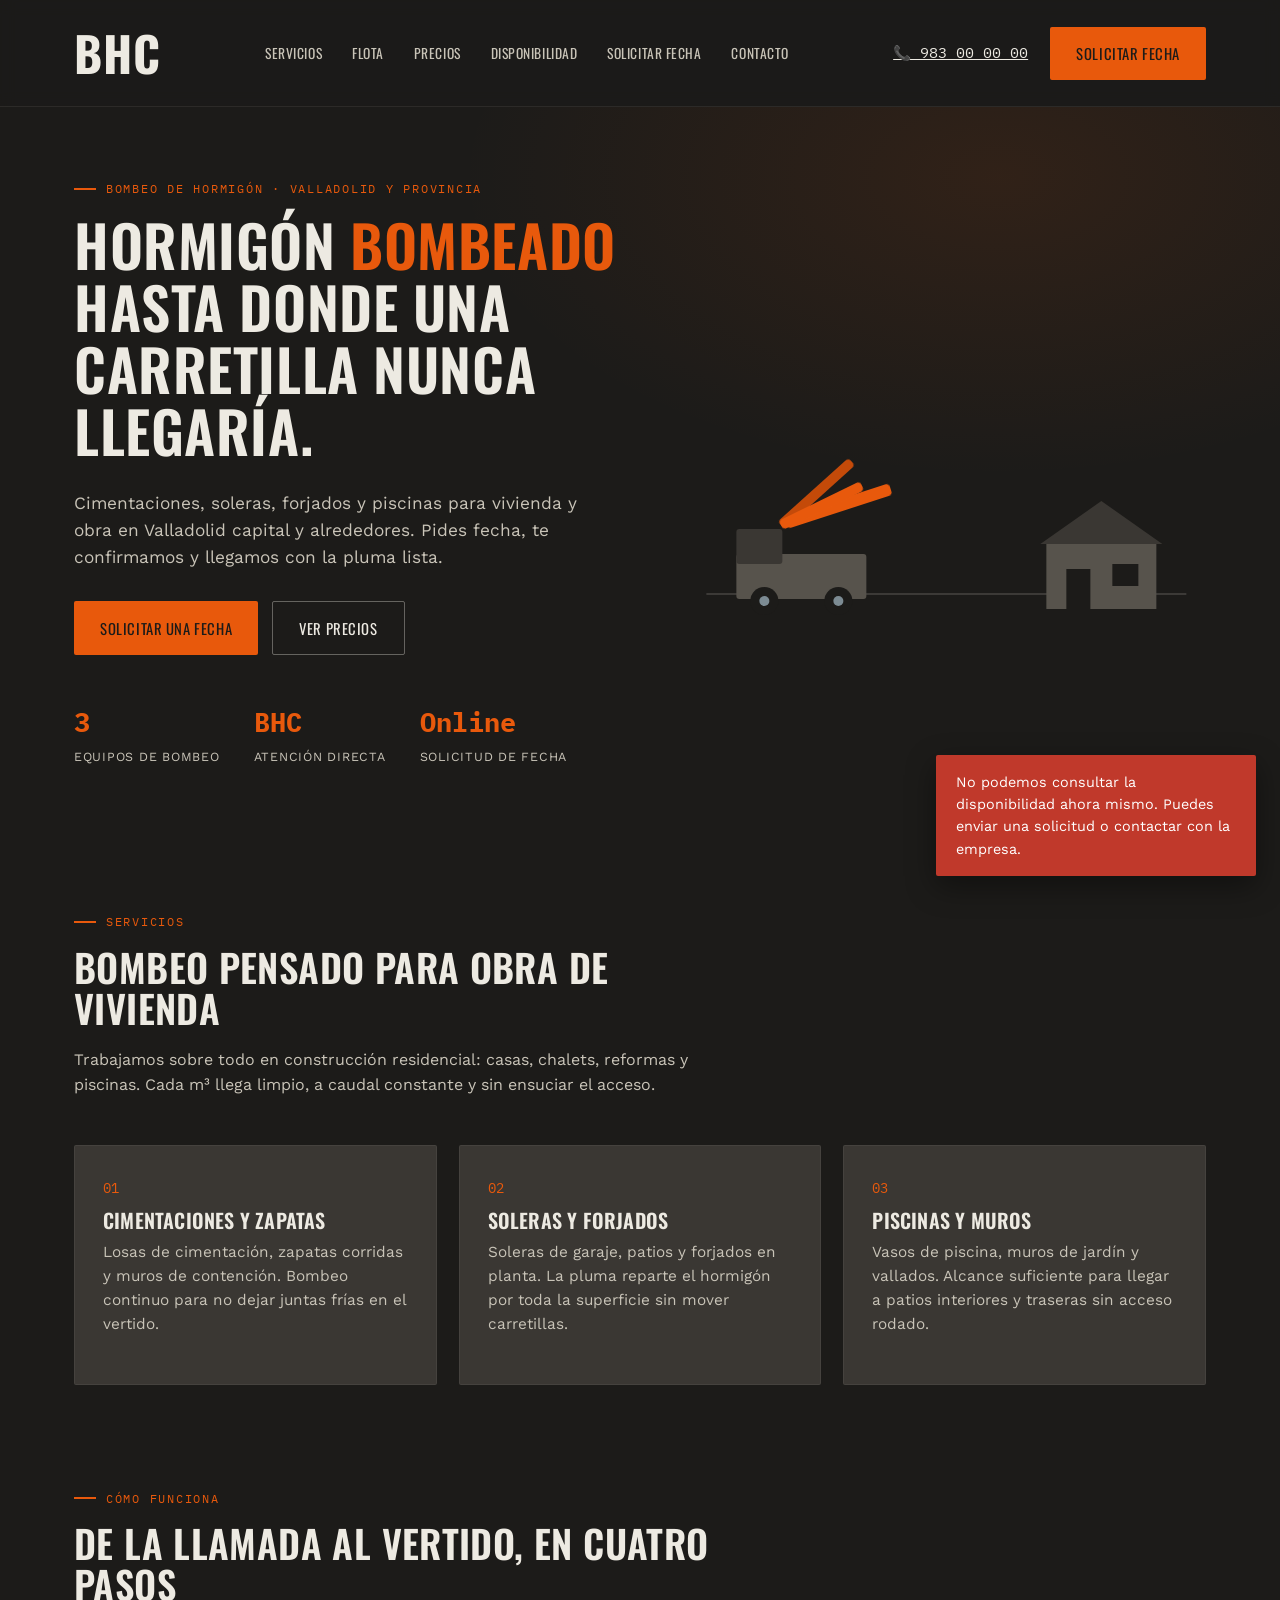
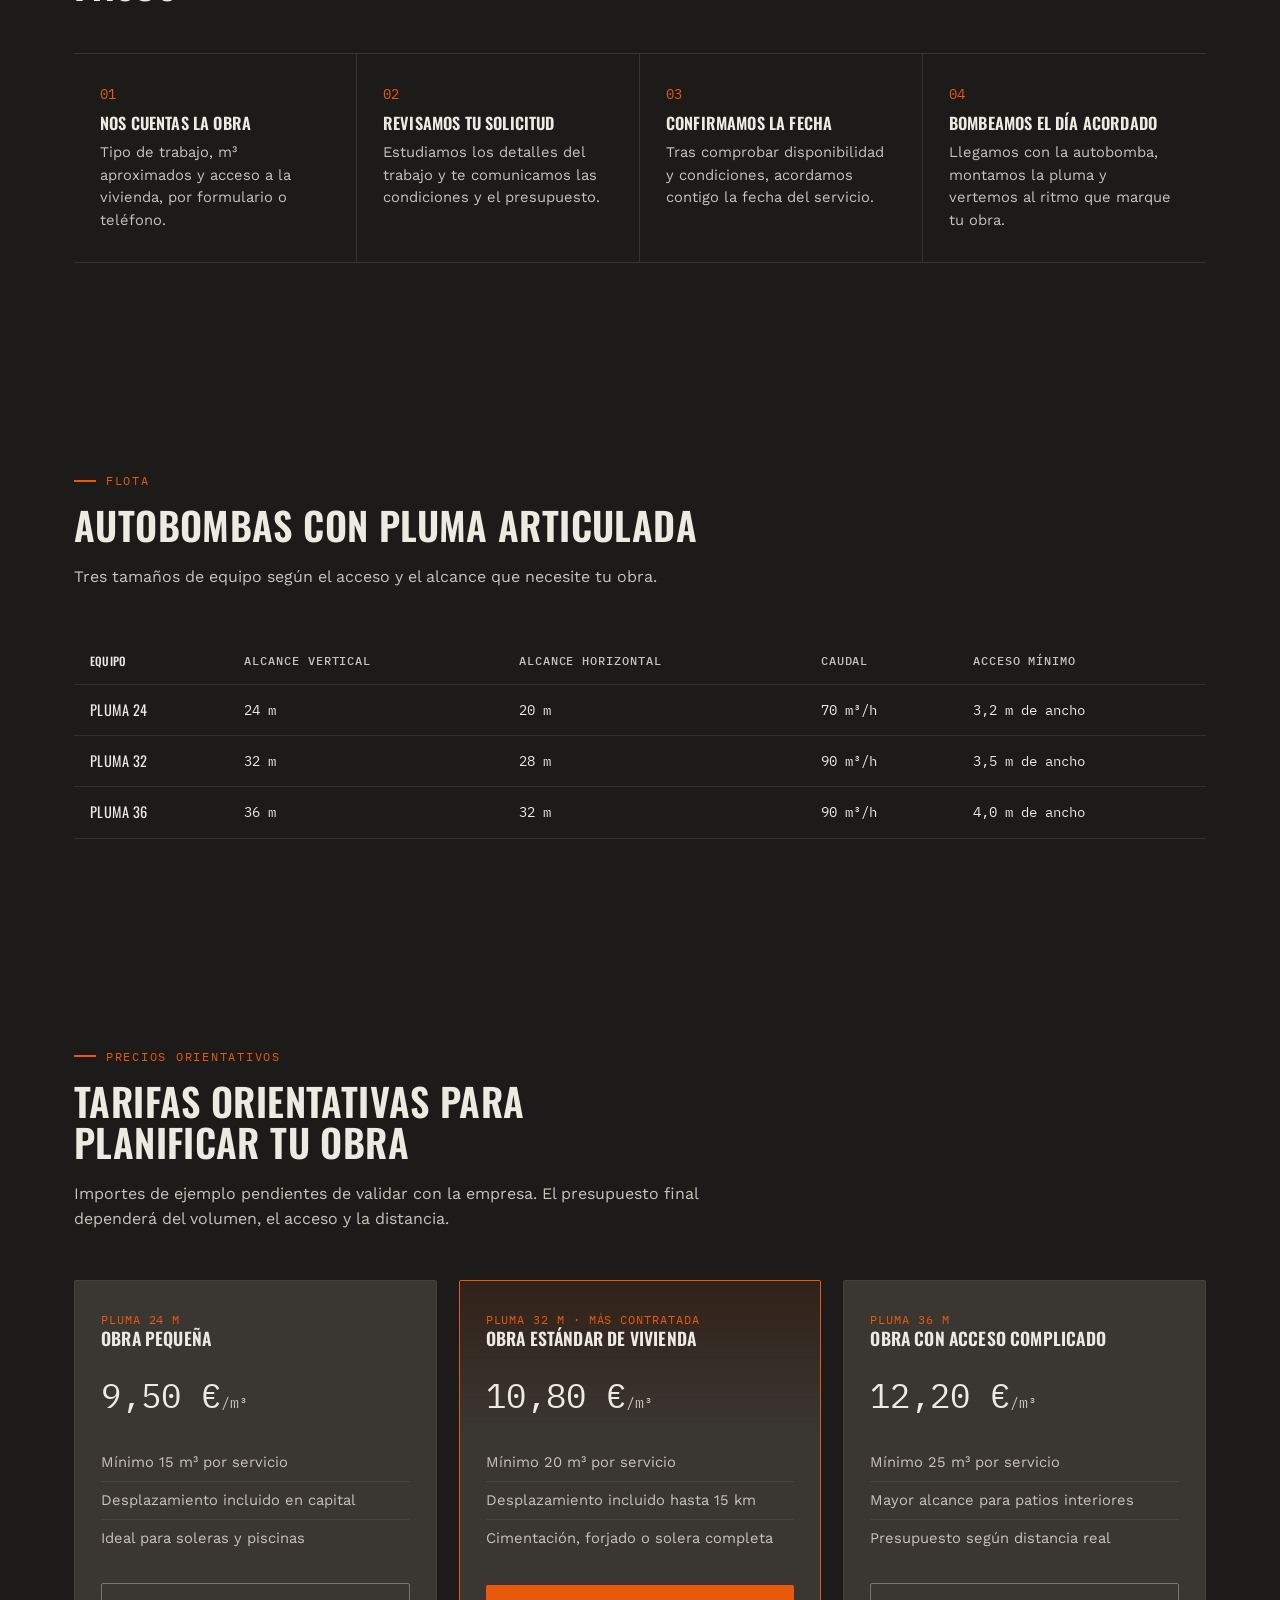
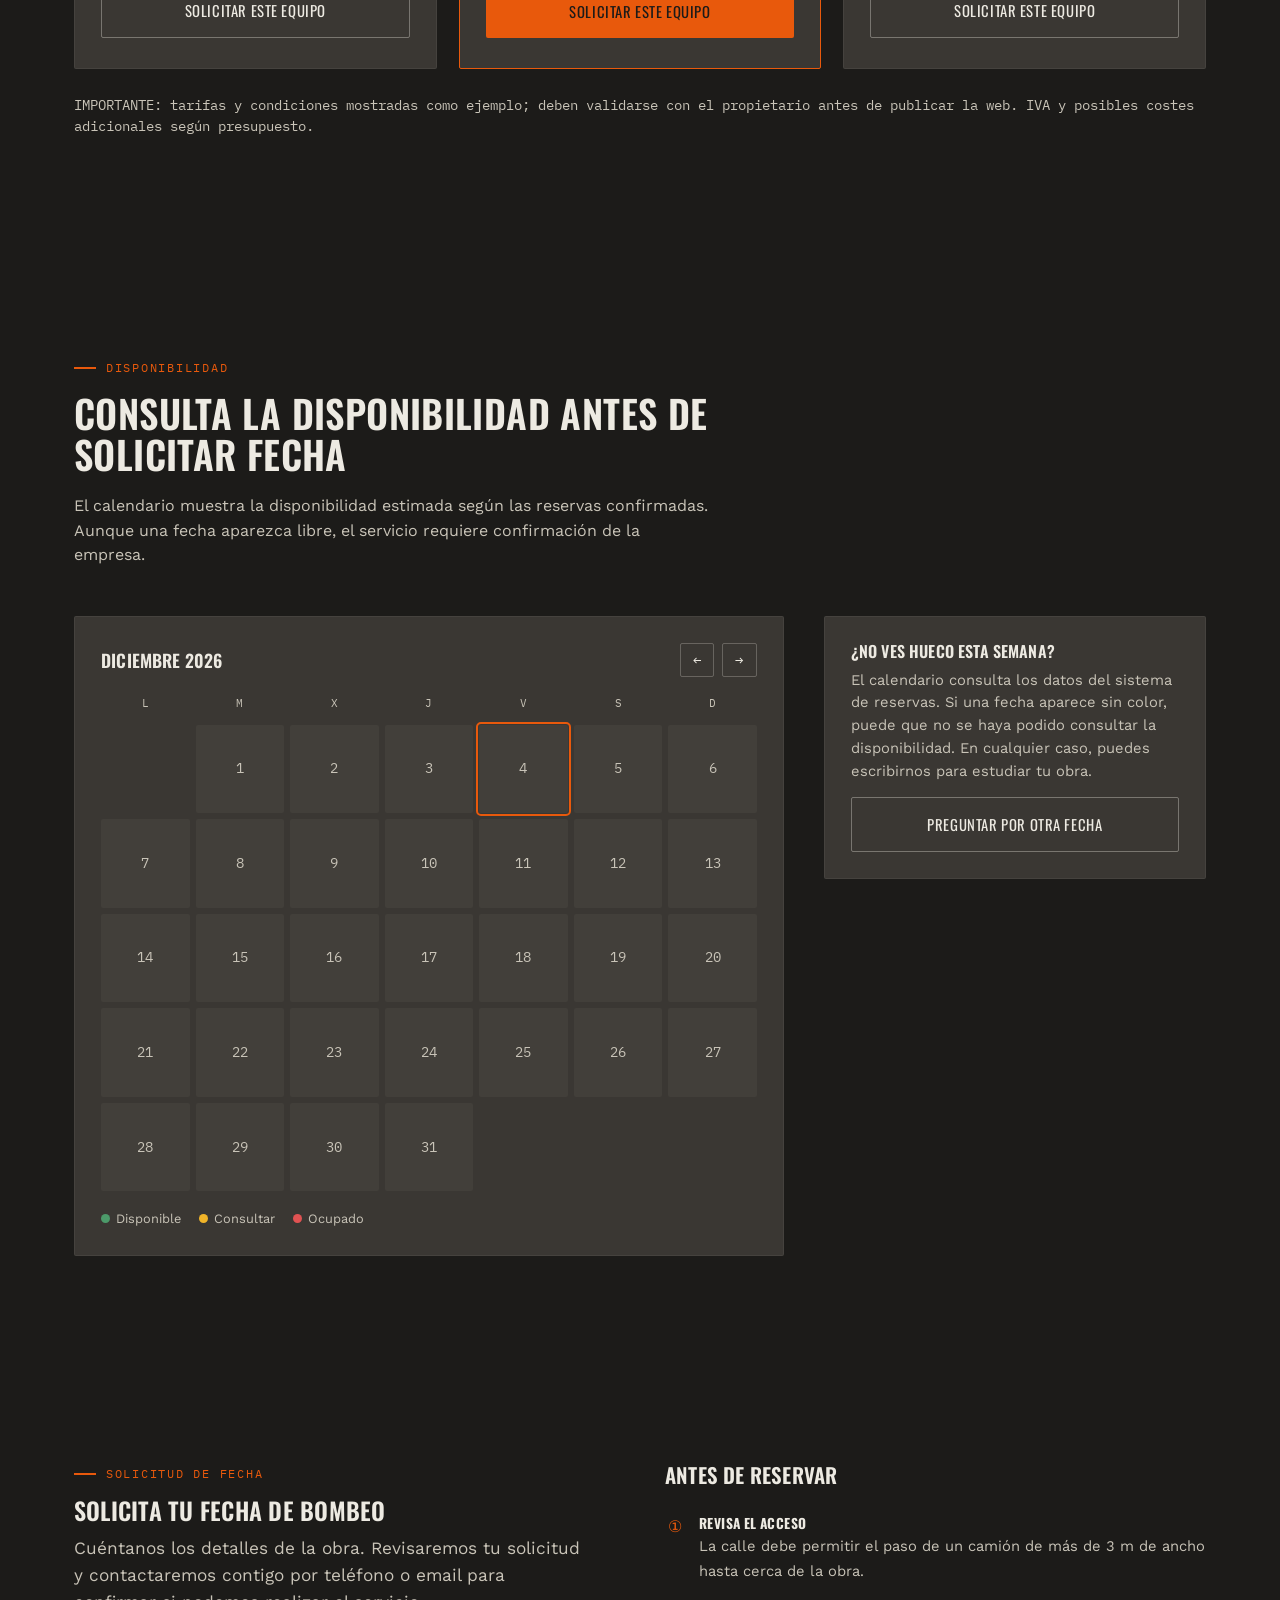
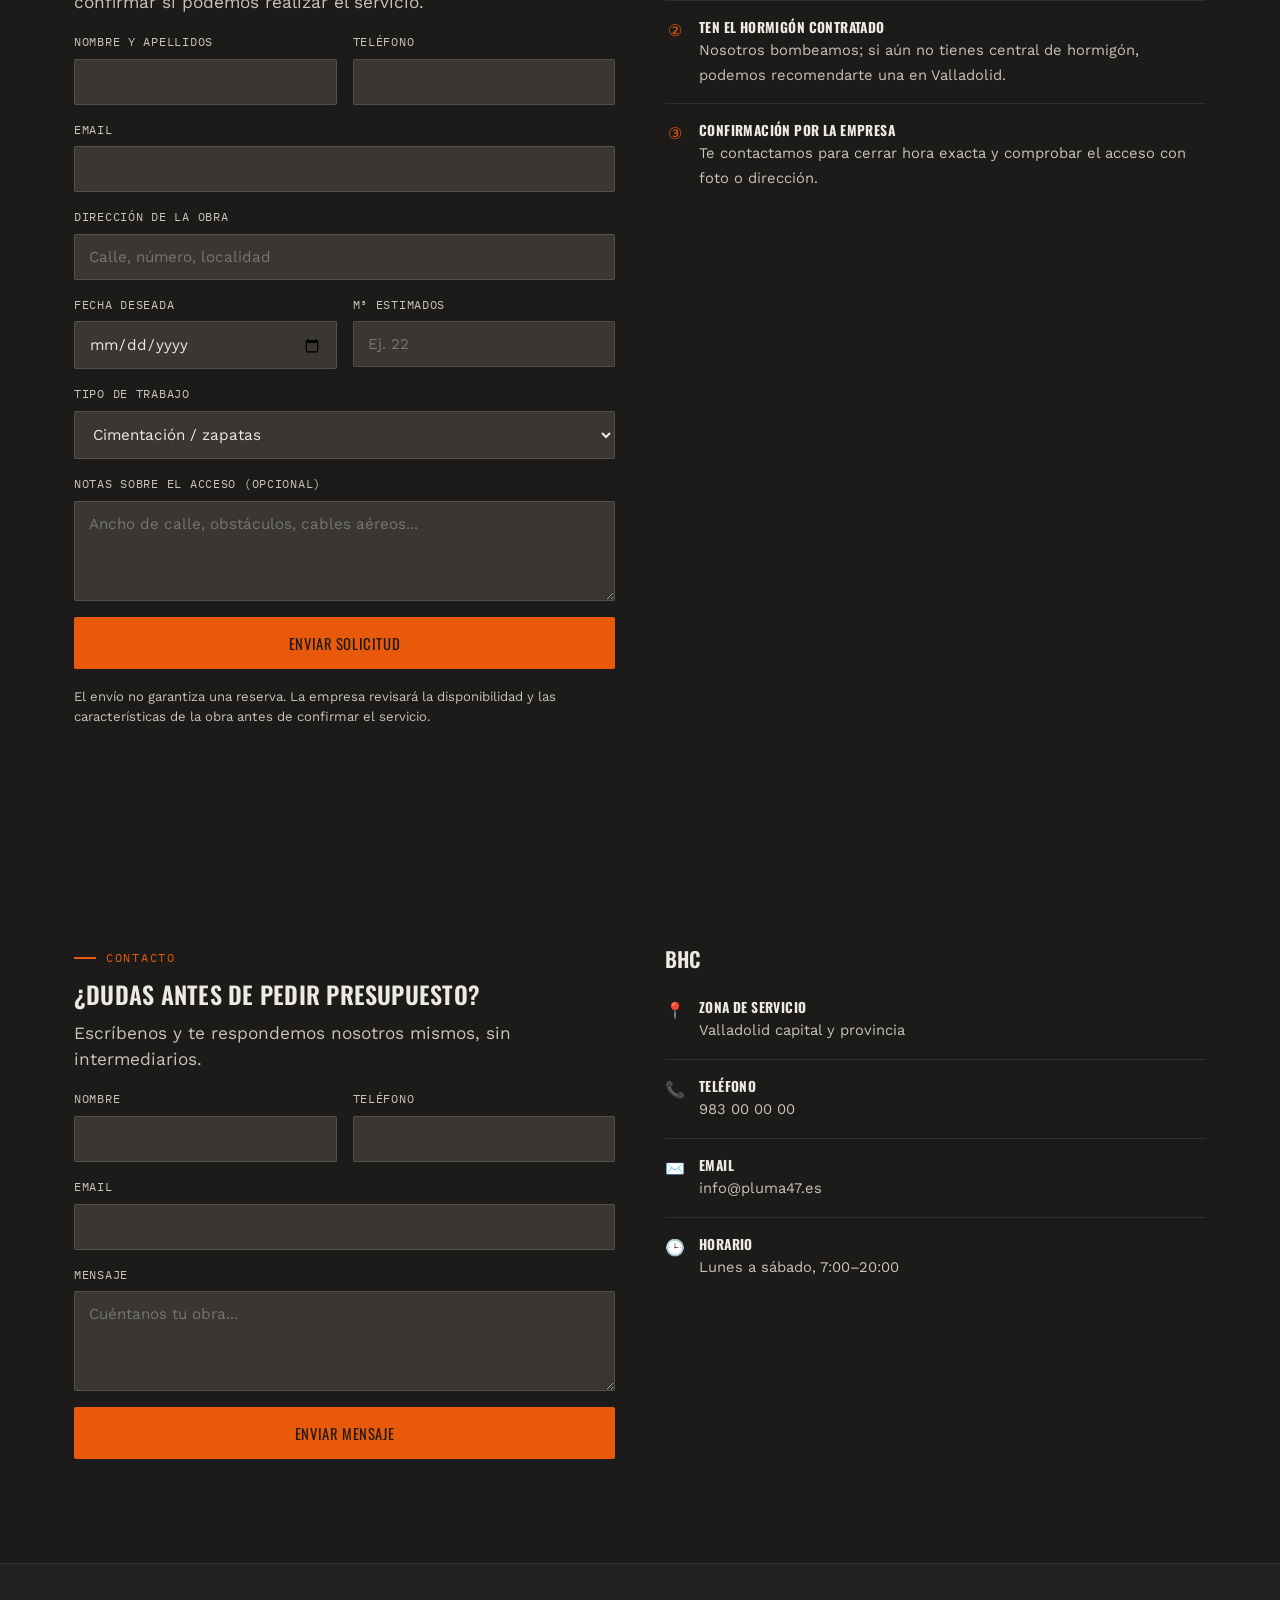
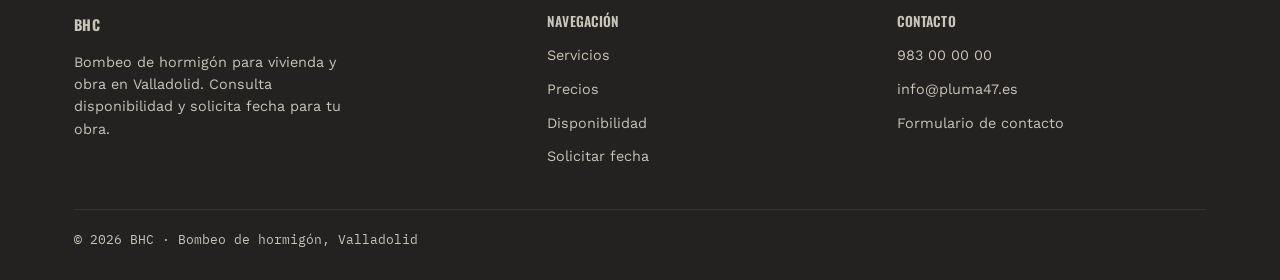
<file: index.html>
<!DOCTYPE html>
<html lang="es">
<head>
<meta charset="UTF-8">
<meta name="viewport" content="width=device-width, initial-scale=1.0">
<title>BHC · Bombeos de Hormigón Casas</title>
<meta name="description" content="Bombeo de hormigón para vivienda, piscinas, cimentaciones y obra en Valladolid y provincia. Consulta de disponibilidad y solicitud de presupuesto online.">

<!--
  ============================================================
  BHC - PÁGINA WEB PÚBLICA
  ============================================================
  Estructura:
  - css/style.css: diseño y estilos visuales.
  - js/main.js: menú móvil, calendario, API y formularios.
  - backend/: API REST de Spring Boot y persistencia H2.

  Funcionamiento de reservas:
  - El calendario muestra disponibilidad orientativa consultada
    al backend mientras este esté accesible.
  - El formulario envía una SOLICITUD mediante Formspree.
  - La solicitud NO crea ni confirma una reserva en H2.
  - El propietario debe revisar y confirmar el servicio.

  Antes de publicar para clientes reales:
  - Sustituir teléfono, email, CIF y datos comerciales de ejemplo.
  - Confirmar las tarifas, características de flota y plazos.
  - Configurar los dos endpoints de Formspree.
  - Preparar el despliegue público del backend y su URL en main.js.
  - Añadir aviso legal y política de privacidad reales.
  - Proteger el panel de administración con autenticación.
  ============================================================
-->

<link rel="preconnect" href="https://fonts.googleapis.com">
<link rel="preconnect" href="https://fonts.gstatic.com" crossorigin>
<link href="https://fonts.googleapis.com/css2?family=Oswald:wght@400;500;600;700&family=Work+Sans:wght@400;500;600&family=IBM+Plex+Mono:wght@400;500;600&display=swap" rel="stylesheet">
<link rel="stylesheet" href="css/style.css">

</head>
<body>

<!-- CABECERA: navegación principal y acceso a solicitud de fecha. -->
<header>
  <nav class="nav">
    <a href="#" class="brand">BHC</a>
    <div class="nav-links" id="navLinks">
      <a href="#servicios">Servicios</a>
      <a href="#flota">Flota</a>
      <a href="#precios">Precios</a>
      <a href="#disponibilidad">Disponibilidad</a>
      <a href="#reservar">Solicitar fecha</a>
      <a href="#contacto">Contacto</a>
    </div>
    <div class="nav-cta">
      <a class="nav-phone" href="tel:+34983000000">📞 983 00 00 00</a>
      <a href="#reservar" class="btn btn-primary">Solicitar fecha</a>
      <button class="burger" id="burger" type="button" aria-label="Abrir menú"><span></span><span></span><span></span></button>
    </div>
  </nav>
</header>

<!-- PRESENTACIÓN: propuesta de valor y llamada a la acción. -->
<section class="hero">
  <div class="wrap hero-grid">
    <div>
      <div class="eyebrow">Bombeo de hormigón · Valladolid y provincia</div>
      <h1>Hormigón <em>bombeado</em> hasta donde una carretilla nunca llegaría.</h1>
      <p class="hero-sub">Cimentaciones, soleras, forjados y piscinas para vivienda y obra en Valladolid capital y alrededores. Pides fecha, te confirmamos y llegamos con la pluma lista.</p>
      <div class="hero-ctas">
        <a href="#reservar" class="btn btn-primary">Solicitar una fecha</a>
        <a href="#precios" class="btn btn-ghost">Ver precios</a>
      </div>
      <div class="hero-stats">
        <div class="stat"><b>3</b><span>Equipos de bombeo</span></div>
        <div class="stat"><b>BHC</b><span>Atención directa</span></div>
        <div class="stat"><b>Online</b><span>Solicitud de fecha</span></div>
      </div>
    </div>

    <div class="boom-stage" aria-hidden="true">
      <svg viewBox="0 0 480 360">
        <!-- ground -->
        <line x1="0" y1="300" x2="480" y2="300" stroke="rgba(237,234,226,0.15)" stroke-width="2"/>
        <!-- house -->
        <g transform="translate(340,215)">
          <rect x="0" y="35" width="110" height="65" fill="var(--concrete-light)"/>
          <polygon points="-6,35 55,-8 116,35" fill="var(--concrete)"/>
          <rect x="20" y="60" width="24" height="40" fill="var(--carbon)"/>
          <rect x="66" y="55" width="26" height="22" fill="var(--carbon)"/>
        </g>
        <!-- truck body -->
        <g transform="translate(30,225)">
          <rect x="0" y="35" width="130" height="45" rx="3" fill="var(--concrete-light)"/>
          <rect x="0" y="10" width="46" height="35" rx="3" fill="var(--concrete)"/>
          <circle cx="28" cy="82" r="14" fill="var(--carbon)"/>
          <circle cx="102" cy="82" r="14" fill="var(--carbon)"/>
          <circle cx="28" cy="82" r="5" fill="var(--steel)"/>
          <circle cx="102" cy="82" r="5" fill="var(--steel)"/>
        </g>
        <!-- boom, hinged at base near truck -->
        <g transform="translate(78,232)">
          <g class="seg1">
            <rect x="0" y="-6" width="110" height="12" rx="4" fill="var(--orange)"/>
            <g transform="translate(110,0)" class="seg2">
              <rect x="0" y="-5" width="95" height="10" rx="4" fill="var(--orange-dim)"/>
              <g transform="translate(95,0)" class="seg3">
                <rect x="0" y="-5" width="90" height="10" rx="4" fill="var(--orange)"/>
                <circle class="drop" cx="90" cy="0" r="4" fill="var(--cement)"/>
              </g>
            </g>
          </g>
        </g>
      </svg>
    </div>
  </div>
</section>

<!-- SERVICIOS: información comercial sobre los trabajos. -->
<section id="servicios">
  <div class="wrap">
    <div class="section-head">
      <div class="eyebrow">Servicios</div>
      <h2>Bombeo pensado para obra de vivienda</h2>
      <p>Trabajamos sobre todo en construcción residencial: casas, chalets, reformas y piscinas. Cada m³ llega limpio, a caudal constante y sin ensuciar el acceso.</p>
    </div>
    <div class="cards3">
      <div class="card">
        <div class="num">01</div>
        <h3>Cimentaciones y zapatas</h3>
        <p>Losas de cimentación, zapatas corridas y muros de contención. Bombeo continuo para no dejar juntas frías en el vertido.</p>
      </div>
      <div class="card">
        <div class="num">02</div>
        <h3>Soleras y forjados</h3>
        <p>Soleras de garaje, patios y forjados en planta. La pluma reparte el hormigón por toda la superficie sin mover carretillas.</p>
      </div>
      <div class="card">
        <div class="num">03</div>
        <h3>Piscinas y muros</h3>
        <p>Vasos de piscina, muros de jardín y vallados. Alcance suficiente para llegar a patios interiores y traseras sin acceso rodado.</p>
      </div>
    </div>
  </div>
</section>

<section style="padding-top:0;">
  <div class="wrap">
    <div class="section-head">
      <div class="eyebrow">Cómo funciona</div>
      <h2>De la llamada al vertido, en cuatro pasos</h2>
    </div>
  </div>
  <div class="wrap">
    <div class="process">
      <div class="p-step">
        <div class="n">01</div>
        <h4>Nos cuentas la obra</h4>
        <p>Tipo de trabajo, m³ aproximados y acceso a la vivienda, por formulario o teléfono.</p>
      </div>
      <div class="p-step">
        <div class="n">02</div>
        <h4>Revisamos tu solicitud</h4>
        <p>Estudiamos los detalles del trabajo y te comunicamos las condiciones y el presupuesto.</p>
      </div>
      <div class="p-step">
        <div class="n">03</div>
        <h4>Confirmamos la fecha</h4>
        <p>Tras comprobar disponibilidad y condiciones, acordamos contigo la fecha del servicio.</p>
      </div>
      <div class="p-step">
        <div class="n">04</div>
        <h4>Bombeamos el día acordado</h4>
        <p>Llegamos con la autobomba, montamos la pluma y vertemos al ritmo que marque tu obra.</p>
      </div>
    </div>
  </div>
</section>

<!-- FLOTA: características comerciales; verificar con el propietario. -->
<section id="flota">
  <div class="wrap">
    <div class="section-head">
      <div class="eyebrow">Flota</div>
      <h2>Autobombas con pluma articulada</h2>
      <p>Tres tamaños de equipo según el acceso y el alcance que necesite tu obra.</p>
    </div>
    <div class="specs-wrap">
      <table class="specs-table">
        <thead>
          <tr><th>Equipo</th><th>Alcance vertical</th><th>Alcance horizontal</th><th>Caudal</th><th>Acceso mínimo</th></tr>
        </thead>
        <tbody>
          <tr><td>Pluma 24</td><td>24 m</td><td>20 m</td><td>70 m³/h</td><td>3,2 m de ancho</td></tr>
          <tr><td>Pluma 32</td><td>32 m</td><td>28 m</td><td>90 m³/h</td><td>3,5 m de ancho</td></tr>
          <tr><td>Pluma 36</td><td>36 m</td><td>32 m</td><td>90 m³/h</td><td>4,0 m de ancho</td></tr>
        </tbody>
      </table>
    </div>
  </div>
</section>

<!-- TARIFAS: datos orientativos que requieren validación comercial. -->
<section id="precios">
  <div class="wrap">
    <div class="section-head">
      <div class="eyebrow">Precios orientativos</div>
      <h2>Tarifas orientativas para planificar tu obra</h2>
      <p>Importes de ejemplo pendientes de validar con la empresa. El presupuesto final dependerá del volumen, el acceso y la distancia.</p>
    </div>
    <div class="price-grid">
      <div class="price-card">
        <span class="tag">Pluma 24 m</span>
        <h3>Obra pequeña</h3>
        <div class="price-amount">9,50 €<span>/m³</span></div>
        <ul>
          <li>Mínimo 15 m³ por servicio</li>
          <li>Desplazamiento incluido en capital</li>
          <li>Ideal para soleras y piscinas</li>
        </ul>
        <a href="#reservar" class="btn btn-ghost btn-block">Solicitar este equipo</a>
      </div>
      <div class="price-card featured">
        <span class="tag">Pluma 32 m · más contratada</span>
        <h3>Obra estándar de vivienda</h3>
        <div class="price-amount">10,80 €<span>/m³</span></div>
        <ul>
          <li>Mínimo 20 m³ por servicio</li>
          <li>Desplazamiento incluido hasta 15 km</li>
          <li>Cimentación, forjado o solera completa</li>
        </ul>
        <a href="#reservar" class="btn btn-primary btn-block">Solicitar este equipo</a>
      </div>
      <div class="price-card">
        <span class="tag">Pluma 36 m</span>
        <h3>Obra con acceso complicado</h3>
        <div class="price-amount">12,20 €<span>/m³</span></div>
        <ul>
          <li>Mínimo 25 m³ por servicio</li>
          <li>Mayor alcance para patios interiores</li>
          <li>Presupuesto según distancia real</li>
        </ul>
        <a href="#reservar" class="btn btn-ghost btn-block">Solicitar este equipo</a>
      </div>
    </div>
    <p class="price-note">IMPORTANTE: tarifas y condiciones mostradas como ejemplo; deben validarse con el propietario antes de publicar la web. IVA y posibles costes adicionales según presupuesto.</p>
  </div>
</section>

<!-- CALENDARIO: main.js consulta Spring Boot para colorear cada fecha. -->
<section id="disponibilidad">
  <div class="wrap">
    <div class="section-head">
      <div class="eyebrow">Disponibilidad</div>
      <h2>Consulta la disponibilidad antes de solicitar fecha</h2>
      <p>El calendario muestra la disponibilidad estimada según las reservas confirmadas. Aunque una fecha aparezca libre, el servicio requiere confirmación de la empresa.</p>
    </div>
    <div class="avail-wrap">
      <div class="cal">
        <div class="cal-head">
          <h3 id="calTitle">Mes</h3>
          <div class="cal-nav">
            <button id="calPrev" type="button" aria-label="Mes anterior">←</button>
            <button id="calNext" type="button" aria-label="Mes siguiente">→</button>
          </div>
        </div>
        <div class="cal-grid" id="calGrid"></div>
        <div class="cal-legend">
          <span><i class="dot free"></i>Disponible</span>
          <span><i class="dot tentative"></i>Consultar</span>
          <span><i class="dot busy"></i>Ocupado</span>
        </div>
      </div>
      <div class="avail-note">
        <h4>¿No ves hueco esta semana?</h4>
        <p>El calendario consulta los datos del sistema de reservas. Si una fecha aparece sin color, puede que no se haya podido consultar la disponibilidad. En cualquier caso, puedes escribirnos para estudiar tu obra.</p>
        <a href="#contacto" class="btn btn-ghost btn-block">Preguntar por otra fecha</a>
      </div>
    </div>
  </div>
</section>

<!-- SOLICITUD: Formspree envía el formulario; NO confirma reservas en H2. -->
<section id="reservar">
  <div class="wrap">
    <div class="form-wrap">
      <div>
        <div class="eyebrow">Solicitud de fecha</div>
        <h2>Solicita tu fecha de bombeo</h2>
        <p class="hero-sub">Cuéntanos los detalles de la obra. Revisaremos tu solicitud y contactaremos contigo por teléfono o email para confirmar si podemos realizar el servicio.</p>

        <!-- Sustituir TU_ID_DE_FORMSPREE por el endpoint real del formulario de solicitudes. -->
        <form id="bookingForm" action="https://formspree.io/f/TU_ID_DE_FORMSPREE" method="POST">
          <input type="hidden" name="_subject" value="Nueva solicitud de bombeo - BHC">
          <div class="field-row">
            <div class="field">
              <label for="bkName">Nombre y apellidos</label>
              <input id="bkName" name="Nombre" type="text" autocomplete="name" required>
            </div>
            <div class="field">
              <label for="bkPhone">Teléfono</label>
              <input id="bkPhone" name="Teléfono" type="tel" autocomplete="tel" required>
            </div>
          </div>
          <div class="field">
            <label for="bkEmail">Email</label>
            <input id="bkEmail" name="Email" type="email" autocomplete="email" required>
          </div>
          <div class="field">
            <label for="bkAddress">Dirección de la obra</label>
            <input id="bkAddress" name="Dirección de la obra" type="text" placeholder="Calle, número, localidad" required>
          </div>
          <div class="field-row">
            <div class="field">
              <label for="bkDate">Fecha deseada</label>
              <!-- Pendiente: validar fecha no anterior a hoy también en JavaScript. -->
              <input id="bkDate" name="Fecha deseada" type="date" required>
            </div>
            <div class="field">
              <label for="bkM3">m³ estimados</label>
              <input id="bkM3" name="m3 estimados" type="number" min="1" placeholder="Ej. 22">
            </div>
          </div>
          <div class="field">
            <label for="bkType">Tipo de trabajo</label>
            <select id="bkType" name="Tipo de trabajo">
              <option>Cimentación / zapatas</option>
              <option>Solera</option>
              <option>Forjado</option>
              <option>Piscina</option>
              <option>Muro</option>
              <option>Otro</option>
            </select>
          </div>
          <div class="field">
            <label for="bkMsg">Notas sobre el acceso (opcional)</label>
            <textarea id="bkMsg" name="Notas" placeholder="Ancho de calle, obstáculos, cables aéreos..."></textarea>
          </div>
          <button type="submit" class="btn btn-primary btn-block">Enviar solicitud</button>
          <p class="form-note">El envío no garantiza una reserva. La empresa revisará la disponibilidad y las características de la obra antes de confirmar el servicio.</p>
        </form>
      </div>

      <div class="side-info">
        <h3>Antes de reservar</h3>
        <div class="info-line">
          <div class="icon">①</div>
          <div><b>Revisa el acceso</b><span>La calle debe permitir el paso de un camión de más de 3 m de ancho hasta cerca de la obra.</span></div>
        </div>
        <div class="info-line">
          <div class="icon">②</div>
          <div><b>Ten el hormigón contratado</b><span>Nosotros bombeamos; si aún no tienes central de hormigón, podemos recomendarte una en Valladolid.</span></div>
        </div>
        <div class="info-line">
          <div class="icon">③</div>
          <div><b>Confirmación por la empresa</b><span>Te contactamos para cerrar hora exacta y comprobar el acceso con foto o dirección.</span></div>
        </div>
      </div>
    </div>
  </div>
</section>

<!-- CONTACTO: formulario independiente para consultas generales. -->
<section id="contacto">
  <div class="wrap">
    <div class="form-wrap">
      <div>
        <div class="eyebrow">Contacto</div>
        <h2>¿Dudas antes de pedir presupuesto?</h2>
        <p class="hero-sub">Escríbenos y te respondemos nosotros mismos, sin intermediarios.</p>

        <!-- Sustituir TU_ID_DE_FORMSPREE por el endpoint real del formulario de contacto. -->
        <form id="contactForm" action="https://formspree.io/f/TU_ID_DE_FORMSPREE" method="POST">
          <input type="hidden" name="_subject" value="Nuevo mensaje de contacto - BHC">
          <div class="field-row">
            <div class="field">
              <label for="ctName">Nombre</label>
              <input id="ctName" name="Nombre" type="text" autocomplete="name" required>
            </div>
            <div class="field">
              <label for="ctPhone">Teléfono</label>
              <input id="ctPhone" name="Teléfono" type="tel" autocomplete="tel">
            </div>
          </div>
          <div class="field">
            <label for="ctEmail">Email</label>
            <input id="ctEmail" name="Email" type="email" autocomplete="email" required>
          </div>
          <div class="field">
            <label for="ctMsg">Mensaje</label>
            <textarea id="ctMsg" name="Mensaje" required placeholder="Cuéntanos tu obra..."></textarea>
          </div>
          <button type="submit" class="btn btn-primary btn-block">Enviar mensaje</button>
        </form>
      </div>

      <div class="side-info">
        <h3>BHC</h3>
        <div class="info-line">
          <div class="icon">📍</div>
          <div><b>Zona de servicio</b><span id="cfgZona">Valladolid capital y provincia</span></div>
        </div>
        <div class="info-line">
          <div class="icon">📞</div>
          <div><b>Teléfono</b><span id="cfgTelTxt">983 00 00 00</span></div>
        </div>
        <div class="info-line">
          <div class="icon">✉️</div>
          <div><b>Email</b><span id="cfgEmailTxt">info@pluma47.es</span></div>
        </div>
        <div class="info-line">
          <div class="icon">🕒</div>
          <div><b>Horario</b><span>Lunes a sábado, 7:00–20:00</span></div>
        </div>
      </div>
    </div>
  </div>
</section>

<!-- PIE DE PÁGINA: navegación secundaria y datos de contacto. -->
<footer>
  <div class="wrap">
    <div class="foot-grid">
      <div>
        <a href="#" class="brand">BHC</a>
        <p style="color:var(--cement-dim); font-size:0.9rem; margin-top:14px; max-width:32ch;">Bombeo de hormigón para vivienda y obra en Valladolid. Consulta disponibilidad y solicita fecha para tu obra.</p>
      </div>
      <div>
        <h4>Navegación</h4>
        <ul>
          <li><a href="#servicios">Servicios</a></li>
          <li><a href="#precios">Precios</a></li>
          <li><a href="#disponibilidad">Disponibilidad</a></li>
          <li><a href="#reservar">Solicitar fecha</a></li>
        </ul>
      </div>
      <div>
        <h4>Contacto</h4>
        <ul>
          <li><a href="tel:+34983000000">983 00 00 00</a></li>
          <li><a href="mailto:info@pluma47.es">info@pluma47.es</a></li>
          <li><a href="#contacto">Formulario de contacto</a></li>
        </ul>
      </div>
    </div>
    <div class="foot-bottom">
      <span>© <span id="year"></span> BHC · Bombeo de hormigón, Valladolid</span>
      <!-- PENDIENTE: incluir CIF real y enlaces a aviso legal y política de privacidad antes de publicar la web comercialmente. -->
    </div>
  </div>
</footer>

<div class="toast" id="toast"></div>
<script src="js/main.js"></script>
</body>
</html>
</file>
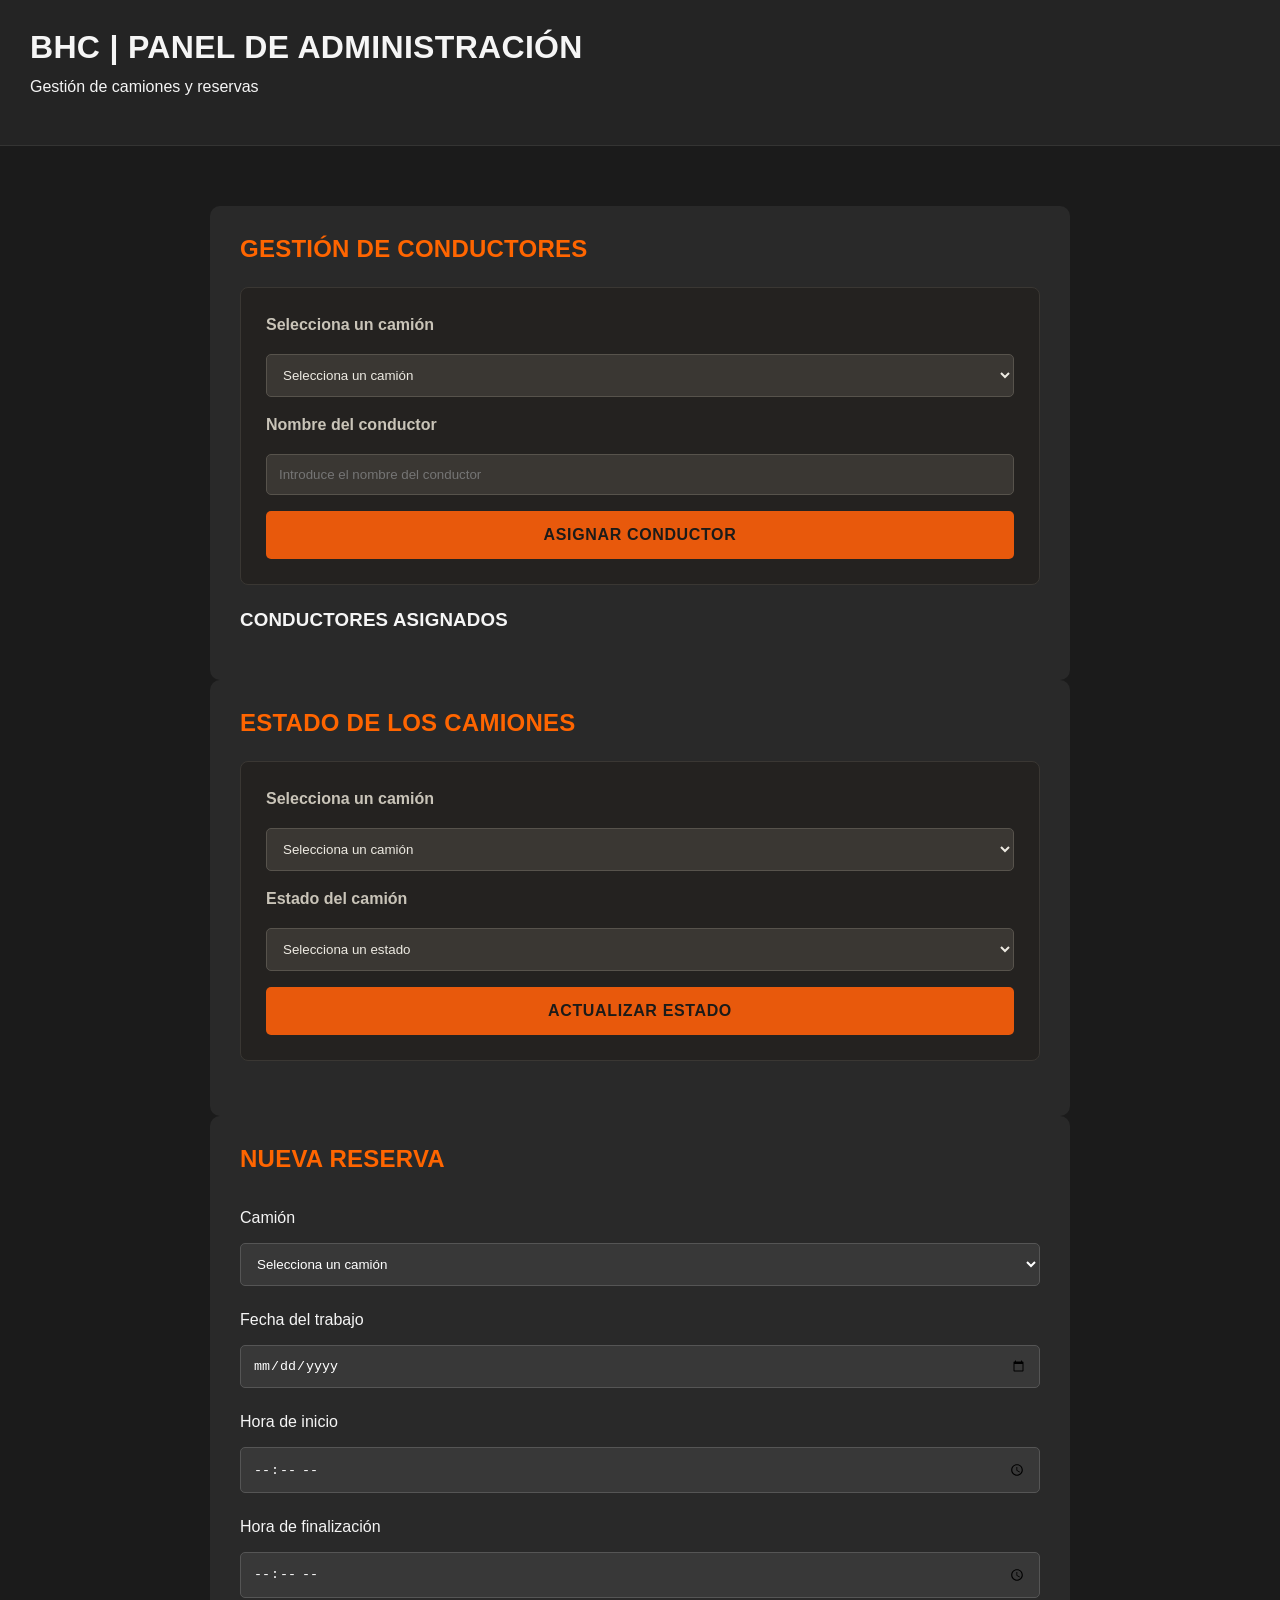
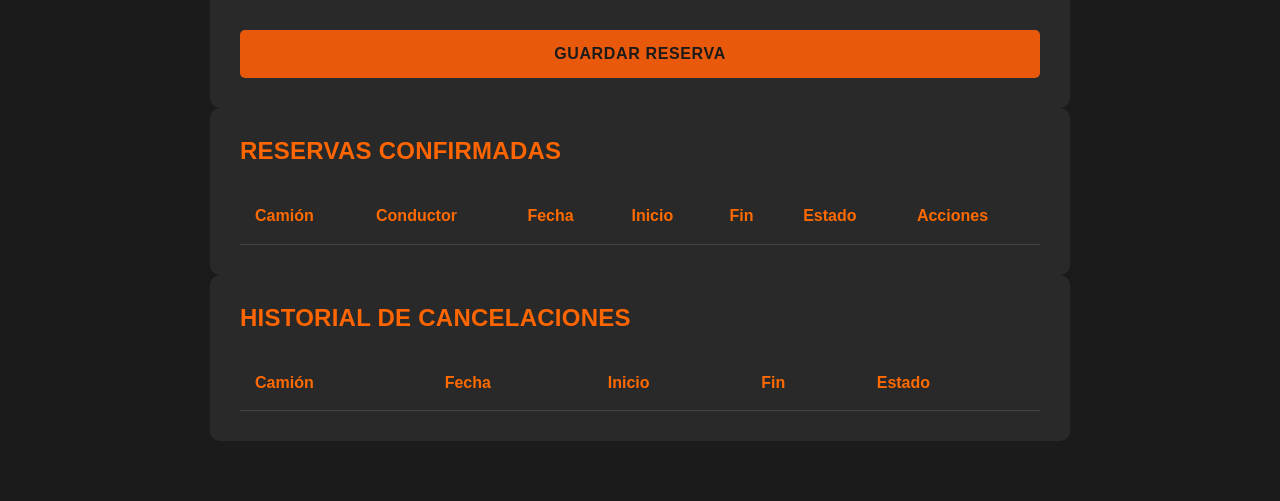
<file: admin.html>
<!doctype html>
<html lang="es">
  <head>
    <meta charset="UTF-8" />
    <meta name="viewport" content="width=device-width, initial-scale=1.0" />
    <title>BHC | Administración</title>

    <link rel="stylesheet" href="css/style.css" />
    <link rel="stylesheet" href="css/admin.css" />
  </head>

  <body>
    <header>
      <h1>BHC | Panel de administración</h1>
      <p>Gestión de camiones y reservas</p>
    </header>

    <main>
      <section>
        <h2>GESTIÓN DE CONDUCTORES</h2>

        <form id="formConductor">
          <label for="camionConductor">Selecciona un camión</label>

          <select id="camionConductor" required>
            <option value="">Selecciona un camión</option>
            <option value="1">Camión 1</option>
            <option value="2">Camión 2</option>
            <option value="3">Camión 3</option>
          </select>

          <label for="nombreConductor">Nombre del conductor</label>
          <input
            type="text"
            id="nombreConductor"
            placeholder="Introduce el nombre del conductor"
            required
          />

          <button type="submit">Asignar conductor</button>
        </form>
        <h3>Conductores asignados</h3>

        <div id="listaConductores"></div>
      </section>
<section>
    <h2>ESTADO DE LOS CAMIONES</h2>

    <form id="formEstadoCamion">

        <label for="camionEstado">Selecciona un camión</label>
        <select id="camionEstado" required>
            <option value="">Selecciona un camión</option>
            <option value="1">Camión 1</option>
            <option value="2">Camión 2</option>
            <option value="3">Camión 3</option>
        </select>

        <label for="nuevoEstado">Estado del camión</label>
        <select id="nuevoEstado" required>
            <option value="">Selecciona un estado</option>
            <option value="operativo">Operativo</option>
            <option value="averiado">Averiado</option>
            <option value="fuera_servicio">Fuera de servicio</option>
        </select>

        <button type="submit">Actualizar estado</button>

    </form>
</section>

      <section>
        <h2>Nueva reserva</h2>

        <form id="formReserva">
          <label for="camion">Camión</label>
          <select id="camion" name="camion" required>
            <option value="">Selecciona un camión</option>
            <option value="1">Camión 1</option>
            <option value="2">Camión 2</option>
            <option value="3">Camión 3</option>
          </select>

          <label for="fecha">Fecha del trabajo</label>
          <input type="date" id="fecha" name="fecha" required />

          <label for="horaInicio">Hora de inicio</label>
          <input type="time" id="horaInicio" name="horaInicio" required />

          <label for="horaFin">Hora de finalización</label>
          <input type="time" id="horaFin" name="horaFin" required />

          <button type="submit">Guardar reserva</button>
        </form>
      </section>

      <section class="listado-reservas">
        <h2>RESERVAS CONFIRMADAS</h2>

        <table>
          <thead>
            <tr>
              <th>Camión</th>
              <th>Conductor</th>
              <th>Fecha</th>
              <th>Inicio</th>
              <th>Fin</th>
              <th>Estado</th>
              <th>Acciones</th>
            </tr>
          </thead>

          <tbody id="listaReservas"></tbody>
        </table>
      </section>
      <section class="listado-reservas">
        <h2>HISTORIAL DE CANCELACIONES</h2>

        <table>
          <thead>
            <tr>
              <th>Camión</th>
              <th>Fecha</th>
              <th>Inicio</th>
              <th>Fin</th>
              <th>Estado</th>
            </tr>
          </thead>

          <tbody id="listaCanceladas"></tbody>
        </table>
      </section>
    </main>
    <script src="js/admin.js"></script>
  </body>
</html>
</file>
<file: css/style.css>
:root {
  --carbon: #1c1b19;
  --carbon-soft: #242220;
  --concrete: #3a3733;
  --concrete-light: #57534c;
  --cement: #edeae2;
  --cement-dim: #c9c4b8;
  --orange: #e8590c;
  --orange-dim: #c44a09;
  --steel: #7c8b93;
  --amber: #f0b429;
  --green: #4c9a6a;
  --busy: #e05252;

  --display: "Oswald", sans-serif;
  --body: "Work Sans", sans-serif;
  --mono: "IBM Plex Mono", monospace;

  --maxw: 1180px;
}

* {
  box-sizing: border-box;
}
html {
  scroll-behavior: smooth;
}
body {
  margin: 0;
  background: var(--carbon);
  color: var(--cement);
  font-family: var(--body);
  font-size: 16px;
  line-height: 1.55;
  -webkit-font-smoothing: antialiased;
}
img,
svg {
  max-width: 100%;
  display: block;
}
a {
  color: inherit;
}
h1,
h2,
h3,
h4 {
  font-family: var(--display);
  text-transform: uppercase;
  letter-spacing: 0.01em;
  margin: 0 0 0.5em 0;
  font-weight: 600;
  line-height: 1.08;
}
p {
  margin: 0 0 1em 0;
}
.wrap {
  max-width: var(--maxw);
  margin: 0 auto;
  padding: 0 24px;
}
section {
  padding: 104px 0;
}
@media (max-width: 720px) {
  section {
    padding: 64px 0;
  }
}

.eyebrow {
  font-family: var(--mono);
  font-size: 0.78rem;
  letter-spacing: 0.14em;
  text-transform: uppercase;
  color: var(--orange);
  display: flex;
  align-items: center;
  gap: 10px;
  margin-bottom: 14px;
}
.eyebrow::before {
  content: "";
  width: 22px;
  height: 2px;
  background: var(--orange);
  display: inline-block;
}

button,
.btn {
  font-family: var(--display);
  text-transform: uppercase;
  letter-spacing: 0.04em;
  font-size: 0.92rem;
  border: none;
  cursor: pointer;
  padding: 15px 26px;
  border-radius: 2px;
  display: inline-flex;
  align-items: center;
  gap: 10px;
  text-decoration: none;
  transition:
    transform 0.15s ease,
    background 0.2s ease,
    box-shadow 0.2s ease;
}
.btn-primary {
  background: var(--orange);
  color: var(--carbon);
}
.btn-primary:hover {
  background: #ff6a1a;
  transform: translateY(-2px);
}
.btn-ghost {
  background: transparent;
  color: var(--cement);
  border: 1px solid rgba(237, 234, 226, 0.35);
}
.btn-ghost:hover {
  border-color: var(--cement);
  transform: translateY(-2px);
}
.btn-block {
  width: 100%;
  justify-content: center;
}

/* ---------- HEADER ---------- */
header {
  position: sticky;
  top: 0;
  z-index: 100;
  background: rgba(28, 27, 25, 0.92);
  backdrop-filter: blur(8px);
  border-bottom: 1px solid rgba(237, 234, 226, 0.08);
}
.nav {
  display: flex;
  align-items: center;
  justify-content: space-between;
  padding: 16px 24px;
  max-width: var(--maxw);
  margin: 0 auto;
}
.brand {
  font-family: var(--display);
  font-weight: 700;
  font-size: 3rem;
  letter-spacing: 0.02em;
  text-decoration: none;
  color: var(--cement);
  display: flex;
  align-items: baseline;
  gap: 8px;
}
.brand span {
  color: var(--orange);
}
.nav-links {
  display: flex;
  align-items: center;
  gap: 30px;
  font-family: var(--display);
  text-transform: uppercase;
  font-size: 0.85rem;
  letter-spacing: 0.04em;
}
.nav-links a {
  text-decoration: none;
  color: var(--cement-dim);
  transition: color 0.15s;
}
.nav-links a:hover {
  color: var(--orange);
}
.nav-phone {
  font-family: var(--mono);
  font-size: 0.92rem;
  color: var(--cement);
  display: flex;
  align-items: center;
  gap: 8px;
}
.nav-cta {
  display: flex;
  align-items: center;
  gap: 22px;
}
.burger {
  display: none;
  background: none;
  border: none;
  padding: 6px;
}
.burger span {
  display: block;
  width: 24px;
  height: 2px;
  background: var(--cement);
  margin: 5px 0;
}

@media (max-width: 880px) {
  .nav-links {
    position: fixed;
    inset: 64px 0 auto 0;
    background: var(--carbon-soft);
    flex-direction: column;
    align-items: flex-start;
    padding: 24px;
    gap: 20px;
    border-bottom: 1px solid rgba(237, 234, 226, 0.1);
    transform: translateY(-140%);
    transition: transform 0.25s ease;
  }
  .nav-links.open {
    transform: translateY(0);
  }
  .nav-phone {
    display: none;
  }
  .burger {
    display: block;
  }
}

/* ---------- HERO ---------- */
.hero {
  padding: 72px 0 40px;
  position: relative;
  overflow: hidden;
  background:
    radial-gradient(
      ellipse 900px 500px at 78% 10%,
      rgba(232, 89, 12, 0.1),
      transparent 60%
    ),
    linear-gradient(var(--carbon), var(--carbon));
}
.hero-grid {
  display: grid;
  grid-template-columns: 1.05fr 0.95fr;
  gap: 40px;
  align-items: center;
}
@media (max-width: 940px) {
  .hero-grid {
    grid-template-columns: 1fr;
  }
}

.hero h1 {
  font-size: clamp(2.4rem, 5vw, 3.6rem);
  color: var(--cement);
}
.hero h1 em {
  color: var(--orange);
  font-style: normal;
}
.hero-sub {
  color: var(--cement-dim);
  font-size: 1.08rem;
  max-width: 46ch;
}
.hero-ctas {
  display: flex;
  gap: 14px;
  margin-top: 30px;
  flex-wrap: wrap;
}

.hero-stats {
  display: flex;
  gap: 34px;
  margin-top: 46px;
  flex-wrap: wrap;
}
.stat b {
  display: block;
  font-family: var(--mono);
  font-size: 1.7rem;
  color: var(--orange);
}
.stat span {
  font-size: 0.78rem;
  color: var(--cement-dim);
  text-transform: uppercase;
  letter-spacing: 0.06em;
}

/* boom animation */
.boom-stage {
  position: relative;
  height: 360px;
}
.boom-stage svg {
  width: 100%;
  height: 100%;
}
.seg1,
.seg2,
.seg3 {
  transform-box: fill-box;
}
.seg1 {
  transform-origin: 0% 50%;
  animation: raise1 1.4s cubic-bezier(0.2, 0.8, 0.2, 1) forwards;
}
.seg2 {
  transform-origin: 0% 50%;
  animation: raise2 1.4s cubic-bezier(0.2, 0.8, 0.2, 1) forwards;
  animation-delay: 0.35s;
}
.seg3 {
  transform-origin: 0% 50%;
  animation: raise3 1.4s cubic-bezier(0.2, 0.8, 0.2, 1) forwards;
  animation-delay: 0.7s;
}
@keyframes raise1 {
  from {
    transform: rotate(70deg);
  }
  to {
    transform: rotate(-18deg);
  }
}
@keyframes raise2 {
  from {
    transform: rotate(-40deg);
  }
  to {
    transform: rotate(-24deg);
  }
}
@keyframes raise3 {
  from {
    transform: rotate(-90deg);
  }
  to {
    transform: rotate(16deg);
  }
}
.drop {
  animation: flow 2.6s linear infinite;
  animation-delay: 2.1s;
  opacity: 0;
}
@keyframes flow {
  0% {
    opacity: 0;
  }
  5% {
    opacity: 1;
  }
  92% {
    opacity: 1;
  }
  100% {
    opacity: 0;
  }
}
@media (prefers-reduced-motion: reduce) {
  .seg1,
  .seg2,
  .seg3,
  .drop {
    animation: none !important;
  }
  .seg1 {
    transform: rotate(-18deg);
  }
  .seg2 {
    transform: rotate(-24deg);
  }
  .seg3 {
    transform: rotate(16deg);
  }
}

/* ---------- SERVICIOS ---------- */
.section-head {
  max-width: 640px;
  margin-bottom: 48px;
}
.section-head h2 {
  font-size: clamp(1.8rem, 3.4vw, 2.4rem);
}
.section-head p {
  color: var(--cement-dim);
}

.cards3 {
  display: grid;
  grid-template-columns: repeat(3, 1fr);
  gap: 22px;
}
@media (max-width: 900px) {
  .cards3 {
    grid-template-columns: 1fr;
  }
}
.card {
  background: var(--concrete);
  border: 1px solid rgba(237, 234, 226, 0.06);
  padding: 32px 28px;
  border-radius: 2px;
}
.card .num {
  font-family: var(--mono);
  color: var(--orange);
  font-size: 0.85rem;
}
.card h3 {
  font-size: 1.25rem;
  margin-top: 10px;
}
.card p {
  color: var(--cement-dim);
  font-size: 0.96rem;
}

/* ---------- PROCESO ---------- */
.process {
  display: grid;
  grid-template-columns: repeat(4, 1fr);
  gap: 0;
  border-top: 1px solid rgba(237, 234, 226, 0.12);
  border-bottom: 1px solid rgba(237, 234, 226, 0.12);
}
@media (max-width: 800px) {
  .process {
    grid-template-columns: 1fr;
  }
}
.p-step {
  padding: 30px 26px;
  border-right: 1px solid rgba(237, 234, 226, 0.12);
}
.process .p-step:last-child {
  border-right: none;
}
@media (max-width: 800px) {
  .p-step {
    border-right: none;
    border-bottom: 1px solid rgba(237, 234, 226, 0.12);
  }
  .process .p-step:last-child {
    border-bottom: none;
  }
}
.p-step .n {
  font-family: var(--mono);
  color: var(--orange);
  font-size: 0.85rem;
}
.p-step h4 {
  font-size: 1.02rem;
  margin-top: 10px;
}
.p-step p {
  color: var(--cement-dim);
  font-size: 0.92rem;
  margin: 0;
}

/* ---------- FLOTA / SPECS ---------- */
.specs-table {
  width: 100%;
  border-collapse: collapse;
  font-family: var(--mono);
  font-size: 0.9rem;
}
.specs-table th,
.specs-table td {
  text-align: left;
  padding: 14px 16px;
  border-bottom: 1px solid rgba(237, 234, 226, 0.1);
}
.specs-table th {
  color: var(--cement-dim);
  text-transform: uppercase;
  font-size: 0.72rem;
  letter-spacing: 0.08em;
  font-weight: 500;
}
.specs-table td:first-child,
.specs-table th:first-child {
  color: var(--cement);
  font-family: var(--display);
  text-transform: uppercase;
  letter-spacing: 0.02em;
}
.specs-wrap {
  overflow-x: auto;
}

/* ---------- PRECIOS ---------- */
.price-grid {
  display: grid;
  grid-template-columns: repeat(3, 1fr);
  gap: 22px;
}
@media (max-width: 900px) {
  .price-grid {
    grid-template-columns: 1fr;
  }
}
.price-card {
  background: var(--concrete);
  padding: 30px 26px;
  border-radius: 2px;
  border: 1px solid rgba(237, 234, 226, 0.06);
  display: flex;
  flex-direction: column;
}
.price-card.featured {
  border-color: var(--orange);
  background: linear-gradient(
    180deg,
    rgba(232, 89, 12, 0.1),
    var(--concrete) 40%
  );
}
.price-card h3 {
  font-size: 1.1rem;
}
.price-card .tag {
  font-family: var(--mono);
  font-size: 0.72rem;
  color: var(--orange);
  text-transform: uppercase;
  letter-spacing: 0.08em;
}
.price-amount {
  font-family: var(--mono);
  font-size: 2.1rem;
  color: var(--cement);
  margin: 14px 0 4px;
}
.price-amount span {
  font-size: 0.95rem;
  color: var(--cement-dim);
}
.price-card ul {
  list-style: none;
  padding: 0;
  margin: 18px 0 26px;
  color: var(--cement-dim);
  font-size: 0.92rem;
  flex: 1;
}
.price-card li {
  padding: 7px 0;
  border-top: 1px solid rgba(237, 234, 226, 0.08);
}
.price-card li:first-child {
  border-top: none;
}
.price-note {
  margin-top: 26px;
  font-size: 0.85rem;
  color: var(--cement-dim);
  font-family: var(--mono);
}

/* ---------- CALENDARIO ---------- */
.avail-wrap {
  display: grid;
  grid-template-columns: 1.3fr 0.7fr;
  gap: 40px;
  align-items: start;
}
@media (max-width: 900px) {
  .avail-wrap {
    grid-template-columns: 1fr;
  }
}
.cal {
  background: var(--concrete);
  padding: 26px;
  border-radius: 2px;
  border: 1px solid rgba(237, 234, 226, 0.06);
}
.cal-head {
  display: flex;
  align-items: center;
  justify-content: space-between;
  margin-bottom: 18px;
}
.cal-head h3 {
  margin: 0;
  font-size: 1.1rem;
}
.cal-nav {
  display: flex;
  gap: 8px;
}
.cal-nav button {
  background: transparent;
  border: 1px solid rgba(237, 234, 226, 0.25);
  color: var(--cement);
  padding: 7px 12px;
  font-family: var(--mono);
  font-size: 0.85rem;
}
.cal-nav button:hover {
  border-color: var(--orange);
  color: var(--orange);
}
.cal-grid {
  display: grid;
  grid-template-columns: repeat(7, 1fr);
  gap: 6px;
}
.cal-dow {
  text-align: center;
  font-family: var(--mono);
  font-size: 0.7rem;
  color: var(--cement-dim);
  text-transform: uppercase;
  padding-bottom: 6px;
}
.cal-day {
  aspect-ratio: 1;
  display: flex;
  align-items: center;
  justify-content: center;
  font-family: var(--mono);
  font-size: 0.85rem;
  border-radius: 2px;
  background: rgba(237, 234, 226, 0.04);
  color: var(--cement-dim);
}
.cal-day.empty {
  background: transparent;
}
.cal-day.free {
  background: rgba(76, 154, 106, 0.16);
  color: var(--green);
  border: 1px solid rgba(76, 154, 106, 0.4);
}
.cal-day.tentative {
  background: rgba(240, 180, 41, 0.14);
  color: var(--amber);
  border: 1px solid rgba(240, 180, 41, 0.4);
}
.cal-day.busy {
    background: rgba(224, 82, 82, 0.16);
    color: var(--busy);
    border: 1px solid rgba(224, 82, 82, 0.45);
    text-decoration: line-through;
}
.cal-day.today {
  outline: 2px solid var(--orange);
  outline-offset: 1px;
}
.cal-legend {
  display: flex;
  gap: 18px;
  margin-top: 18px;
  flex-wrap: wrap;
  font-size: 0.8rem;
  color: var(--cement-dim);
}
.dot {
  width: 9px;
  height: 9px;
  border-radius: 50%;
  display: inline-block;
  margin-right: 6px;
}
.dot.free {
  background: var(--green);
}
.dot.tentative {
  background: var(--amber);
}
.dot.busy {
  background: var(--busy);
}

.avail-note {
  background: var(--concrete);
  padding: 26px;
  border-radius: 2px;
  border: 1px solid rgba(237, 234, 226, 0.06);
}
.avail-note h4 {
  font-size: 1rem;
}
.avail-note p {
  color: var(--cement-dim);
  font-size: 0.92rem;
}

/* ---------- FORMS ---------- */
.form-wrap {
  display: grid;
  grid-template-columns: 1fr 1fr;
  gap: 50px;
}
@media (max-width: 880px) {
  .form-wrap {
    grid-template-columns: 1fr;
  }
}
form {
  display: flex;
  flex-direction: column;
  gap: 16px;
}
.field {
  display: flex;
  flex-direction: column;
  gap: 7px;
}
.field label {
  font-family: var(--mono);
  font-size: 0.75rem;
  text-transform: uppercase;
  letter-spacing: 0.06em;
  color: var(--cement-dim);
}
.field input,
.field select,
.field textarea {
  background: var(--concrete);
  border: 1px solid rgba(237, 234, 226, 0.14);
  color: var(--cement);
  padding: 13px 14px;
  font-family: var(--body);
  font-size: 0.95rem;
  border-radius: 2px;
}
.field input:focus,
.field select:focus,
.field textarea:focus {
  outline: none;
  border-color: var(--orange);
}
.field textarea {
  resize: vertical;
  min-height: 100px;
}
.field-row {
  display: grid;
  grid-template-columns: 1fr 1fr;
  gap: 16px;
}
@media (max-width: 520px) {
  .field-row {
    grid-template-columns: 1fr;
  }
}
.form-note {
  font-size: 0.82rem;
  color: var(--cement-dim);
  margin-top: 2px;
}

.side-info h3 {
  font-size: 1.3rem;
}
.info-line {
  display: flex;
  gap: 14px;
  padding: 16px 0;
  border-top: 1px solid rgba(237, 234, 226, 0.1);
}
.info-line:first-of-type {
  border-top: none;
}
.info-line b {
  display: block;
  font-family: var(--display);
  text-transform: uppercase;
  font-size: 0.85rem;
  letter-spacing: 0.03em;
  color: var(--cement);
}
.info-line span {
  color: var(--cement-dim);
  font-size: 0.92rem;
}
.icon {
  width: 20px;
  text-align: center;
  color: var(--orange);
  flex-shrink: 0;
  padding-top: 2px;
}

/* ---------- FOOTER ---------- */
footer {
  background: var(--carbon-soft);
  border-top: 1px solid rgba(237, 234, 226, 0.08);
  padding: 50px 0 30px;
}
.foot-grid {
  display: grid;
  grid-template-columns: 1.4fr 1fr 1fr;
  gap: 40px;
}
@media (max-width: 720px) {
  .foot-grid {
    grid-template-columns: 1fr;
    gap: 30px;
  }
}
.foot-grid h4 {
  font-size: 0.85rem;
  margin-bottom: 14px;
  color: var(--cement-dim);
}
.foot-grid ul {
  list-style: none;
  padding: 0;
  margin: 0;
  display: flex;
  flex-direction: column;
  gap: 9px;
}
.foot-grid a {
  text-decoration: none;
  color: var(--cement-dim);
  font-size: 0.9rem;
}
.foot-grid a:hover {
  color: var(--orange);
}
.foot-bottom {
  margin-top: 40px;
  padding-top: 20px;
  border-top: 1px solid rgba(237, 234, 226, 0.08);
  display: flex;
  justify-content: space-between;
  flex-wrap: wrap;
  gap: 10px;
  font-size: 0.8rem;
  color: var(--cement-dim);
  font-family: var(--mono);
}

.toast {
  position: fixed;
  bottom: 24px;
  right: 24px;
  z-index: 200;
  background: var(--cement);
  color: var(--carbon);
  padding: 16px 20px;
  border-radius: 2px;
  font-family: var(--body);
  font-size: 0.9rem;
  max-width: 320px;
  box-shadow: 0 10px 30px rgba(0, 0, 0, 0.4);
  transform: translateY(140%);
  transition: transform 0.3s ease;
}
.toast.show {
  transform: translateY(0);
}
.toast.error {
  background: #c0392b;
  color: #fff;
}

::selection {
  background: var(--orange);
  color: var(--carbon);
}
</file>
<file: css/admin.css>
/* Panel de administración BHC */

body {
    background-color: #1b1b1b;
    color: #f5f5f5;
}

header {
    padding: 30px;
    background-color: #242424;
}

header h1 {
    font-size: 32px;
    margin-bottom: 10px;
}

main {
    max-width: 900px;
    margin: 40px auto;
    padding: 20px;
}

main section {
    background-color: #292929;
    padding: 30px;
    border-radius: 10px;
}

main h2 {
    margin-bottom: 25px;
    color: #ff6500;
}

#formReserva {
    display: flex;
    flex-direction: column;
    gap: 12px;
}

#formReserva label {
    margin-top: 10px;
}

#formReserva input,
#formReserva select {
    width: 100%;
    padding: 12px;
    border-radius: 5px;
    border: 1px solid #555;
    background-color: #383838;
    color: white;
}

#formReserva button {
    margin-top: 20px;
    padding: 15px;
    background-color: #ff6500;
    color: #111;
    border: none;
    border-radius: 5px;
    font-weight: bold;
    cursor: pointer;
}

#formReserva button:hover {
    background-color: #ff8533;
}

.listado-reservas table {
    width: 100%;
    border-collapse: collapse;
}


.listado-reservas th,
.listado-reservas td {
    padding: 15px;
    text-align: left;
    vertical-align: middle;
    border-bottom: 1px solid #444;
    display: table-cell;
}


.listado-reservas th {
    color: #ff6a00;
    font-weight: bold;
}

.listado-reservas td {
    color: white;
}

.listado-reservas button {
    padding: 8px 14px;
    width: auto;
    background-color: #b42318;
    color: white;
    border: none;
    border-radius: 5px;
    cursor: pointer;
}

.listado-reservas button:hover {
    background-color: #8f1d14;
}

/* GESTIÓN DE CONDUCTORES Y CAMIONES */

#formConductor,
#formEstadoCamion {
    background: #242220;
    padding: 25px;
    border: 1px solid #3a3733;
    border-radius: 8px;
    margin-bottom: 25px;
}

#formConductor label,
#formEstadoCamion label {
    color: #c9c4b8;
    font-weight: 600;
}

#formConductor input,
#formConductor select,
#formEstadoCamion select {
    width: 100%;
    padding: 12px;
    background: #3a3733;
    color: #edeae2;
    border: 1px solid #57534c;
    border-radius: 5px;
}

#formConductor input:focus,
#formConductor select:focus,
#formEstadoCamion select:focus {
    outline: none;
    border-color: #e8590c;
}

/* BOTONES PRINCIPALES DEL PANEL */

#formReserva button,
#formConductor button,
#formEstadoCamion button {
    width: 100%;
    display: flex;
    justify-content: center;
    align-items: center;

    background-color: #e8590c;
    color: #1c1b19;

    border: none;
    border-radius: 5px;
    padding: 15px 22px;

    font-family: 'Oswald', sans-serif;
    font-size: 1rem;
    font-weight: 600;
    letter-spacing: 0.04em;
    text-transform: uppercase;

    cursor: pointer;
    transition: background-color 0.2s ease, transform 0.2s ease;
}

/* EFECTO AL PASAR EL RATÓN */

#formReserva button:hover,
#formConductor button:hover,
#formEstadoCamion button:hover {
    background-color: #ff6a1a;
    transform: translateY(-2px);
}

/* TARJETAS DE LA FLOTA */

#listaConductores {
    display: grid;
    grid-template-columns: repeat(3, 1fr);
    gap: 20px;
    margin-top: 20px;
}

#listaConductores > p {
    background: #302d29;
    border: 1px solid #57534c;
    border-radius: 8px;
    padding: 22px;
    margin: 0;
}

#listaConductores h3 {
    color: #e8590c;
    font-size: 1.3rem;
    margin-bottom: 15px;
}

#listaConductores p {
    color: #edeae2;
    margin-bottom: 15px;
}

/* ESTADOS DE LOS CAMIONES */

.estado {
    display: inline-block;
    padding: 7px 12px;
    border-radius: 5px;
    font-size: 0.8rem;
    font-weight: 700;
    text-transform: uppercase;
}

.estado.operativo {
    background: rgba(76, 154, 106, 0.18);
    color: #69c78c;
}

.estado.averiado {
    background: rgba(224, 82, 82, 0.18);
    color: #f08080;
}

.estado.fuera_servicio {
    background: rgba(240, 180, 41, 0.18);
    color: #f0b429;
}

/* ADAPTACIÓN A MÓVILES */

@media (max-width: 800px) {
    #listaConductores {
        grid-template-columns: 1fr;
    }
}
</file>
